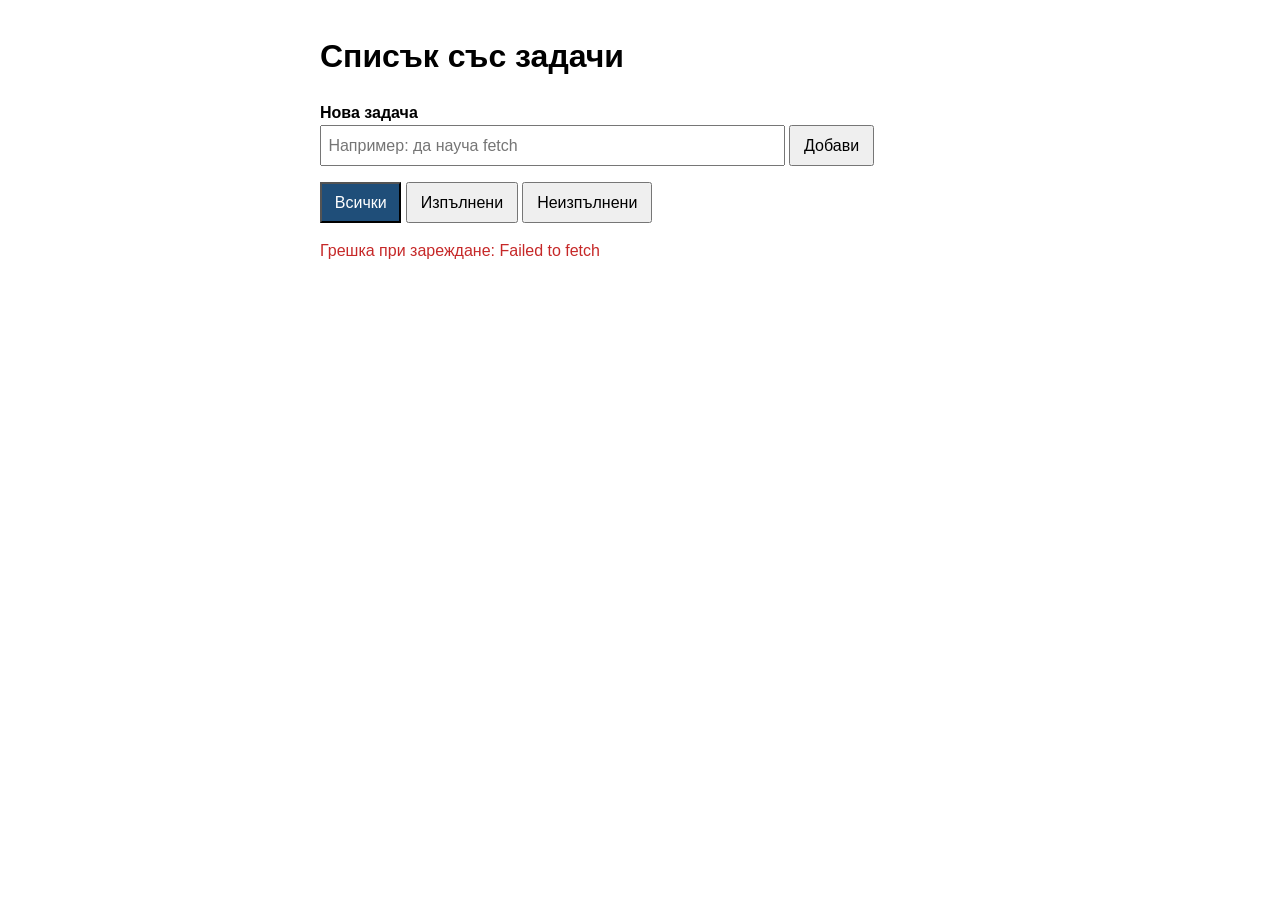
<file: Week 6/task-list/index.html>
<!DOCTYPE html>
<html lang="bg">
<head>
    <meta charset="UTF-8">
    <meta name="viewport" content="width=device-width, initial-scale=1.0">
    <title>Списък със задачи</title>
    <link rel="stylesheet" href="style.css">
    <script src="app.js" defer></script>
</head>
<body>
    <main class="app">
        <h1>Списък със задачи</h1>

        <form id="add-form" class="add-form">
            <label for="new-todo">Нова задача</label>
            <input id="new-todo" type="text" placeholder="Например: да науча fetch">
            <button type="submit">Добави</button>
        </form>
        <p id="form-message" class="message"></p>

        <p class="filters">
            <button type="button" class="filter active" data-filter="all">Всички</button>
            <button type="button" class="filter" data-filter="done">Изпълнени</button>
            <button type="button" class="filter" data-filter="open">Неизпълнени</button>
        </p>

        <p id="status" class="message"></p>
        <ul id="list" class="list"></ul>
        <p id="summary" class="summary"></p>
    </main>
</body>
</html>
</file>
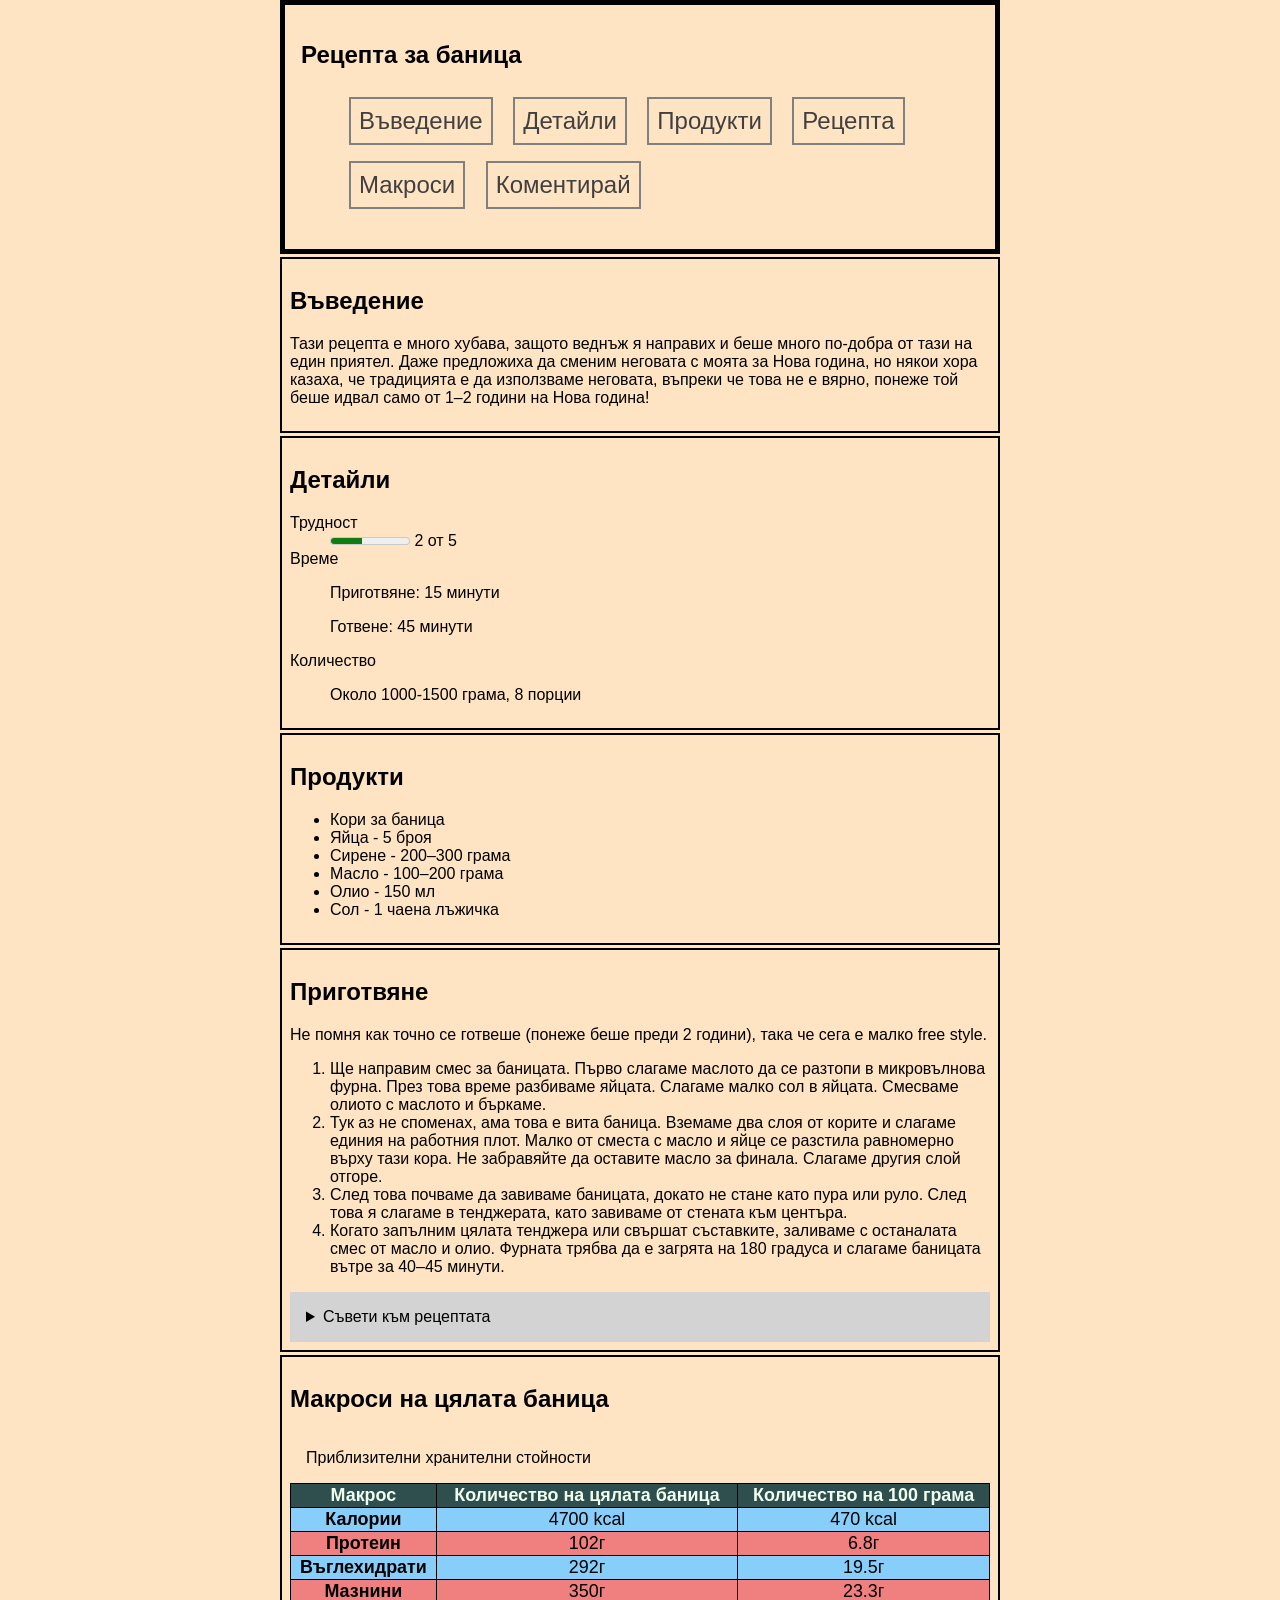
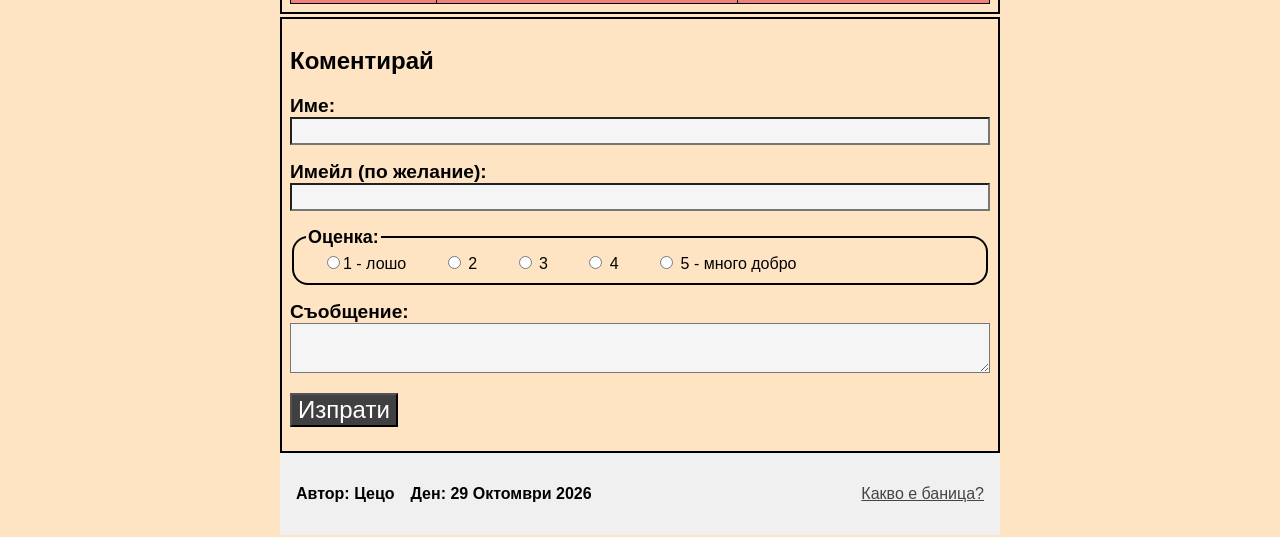
<file: student/469/Exercise-2/index.html>
<!DOCTYPE html>
<html lang="bg">

<head>
    <meta charset="UTF-8">
    <meta name="viewport" content="width=device-width, initial-scale=1.0">
    <title>Peak баница</title>

    <link rel="stylesheet" href="style.css">
</head>

<body>

    <main>
        <article>
            <header>
                <h1>Рецепта за баница</h1>
                <nav>
                    <ul class="display-in-row">
                        <li><a href="#intro">Въведение</a></li>
                        <li><a href="#details">Детайли</a></li>
                        <li><a href="#ingredients">Продукти</a></li>
                        <li><a href="#preparation">Рецепта</a></li>
                        <li><a href="#macros">Макроси</a></li>
                        <li><a href="#comments">Коментирай</a></li>
                    </ul>
                </nav>
            </header>
            <section id="intro">
                <h2>Въведение</h2>
                <p>
                    Тази рецепта е много хубава, защото веднъж я направих и беше много по-добра от тази на един
                    приятел. Даже предложиха да сменим неговата с моята за Нова година, но някои хора казаха, че
                    традицията е да използваме неговата, въпреки че това не е вярно, понеже той беше идвал само от
                    1–2 години на Нова година!
                </p>
            </section>

            <section id="details">
                <h2>Детайли</h2>
                <dl>
                    <dt>
                        Трудност
                    </dt>
                    <dd>
                        <meter min="0" max="5" value="2">2 от 5</meter>
                        2 от 5
                    </dd>
                    <dt>
                        Време
                    </dt>
                    <dd>
                        <p>Приготвяне: <time datetime="PT15M">15 минути</time></p>
                        <p>Готвене: <time datetime="PT45M"> 45 минути </time></p>
                    </dd>
                    <dt>
                        Количество
                    </dt>
                    <dd>
                        <p>Около 1000-1500 грама, 8 порции</p>
                    </dd>
                </dl>
            </section>

            <section id="ingredients">

                <h2>Продукти</h2>
                <ul>
                    <li>Кори за баница</li>
                    <li>Яйца - 5 броя</li>
                    <li>Сирене - 200–300 грама</li>
                    <li>Масло - 100–200 грама</li>
                    <li>Олио - 150 мл</li>
                    <li>Сол - 1 чаена лъжичка</li>
                </ul>

            </section>
            <section id="preparation">

                <h2>Приготвяне</h2>
                <p>
                    Не помня как точно се готвеше (понеже беше преди 2 години), така че сега е малко free
                    style.
                </p>
                <ol>
                    <li>
                        Ще направим смес за баницата. Първо слагаме маслото да се разтопи в микровълнова фурна.
                        През това време разбиваме яйцата. Слагаме малко сол в яйцата. Смесваме олиото с маслото и
                        бъркаме.
                    </li>
                    <li>
                        Тук аз не споменах, ама това е вита баница. Вземаме два слоя от корите и слагаме единия на
                        работния плот. Малко от сместа с масло и яйце се разстила равномерно върху тази кора. Не
                        забравяйте да оставите масло за финала. Слагаме другия слой отгоре.
                    </li>
                    <li>
                        След това почваме да завиваме баницата, докато не стане като пура или руло. След това я слагаме
                        в тенджерата, като завиваме от стената към центъра.
                    </li>
                    <li>
                        Когато запълним цялата тенджера или свършат съставките, заливаме с останалата смес от масло и
                        олио. Фурната трябва да е загрята на 180 градуса и слагаме баницата вътре за 40–45 минути.
                    </li>
                </ol>

                <details>
                    <summary>Съвети към рецептата</summary>
                    <p>
                        Намерете истинска рецепта онлайн, защото тази е само по спомени и може би не е най-добрият
                        избор.
                    </p>
                </details>
            </section>
            <section id="macros">
                <h2>Макроси на цялата баница</h2>
                <table>
                    <caption>Приблизителни хранителни стойности</caption>
                    <thead>
                        <tr>
                            <th>Макрос</th>
                            <th>Количество на цялата баница</th>
                            <th>Количество на 100 грама</th>
                        </tr>
                    </thead>
                    <tbody>
                        <tr>
                            <th scope="row">Калории</th>
                            <td>4700 kcal</td>
                            <td>470 kcal</td>
                        </tr>
                        <tr>
                            <th scope="row">Протеин</th>
                            <td>102г</td>
                            <td>6.8г</td>
                        </tr>
                        <tr>
                            <th scope="row">Въглехидрати</th>
                            <td>292г</td>
                            <td>19.5г</td>

                        </tr>
                        <tr>
                            <th scope="row">Мазнини</th>
                            <td>350г</td>
                            <td>23.3г</td>
                        </tr>
                    </tbody>
                </table>
            </section>
        </article>

        <section id="comments">
            <h2>Коментирай</h2>
            <form>
                <p><label for="name">Име:</label>
                    <input type="text" id="name" name="name" class="full-length" required>
                </p>
                <p><label for="email">Имейл (по желание):</label>
                    <input type="email" id="email" name="email" class="full-length">
                </p>
                <fieldset id="rating">
                    <legend>Оценка:</legend>
                    <label><input type="radio" name="rating" value="1" required>1 - лошо</label>
                    <label> <input type="radio" name="rating" value="2"> 2</label>
                    <label> <input type="radio" name="rating" value="3"> 3</label>
                    <label> <input type="radio" name="rating" value="4"> 4</label>
                    <label> <input type="radio" name="rating" value="5"> 5 - много добро</label>
                </fieldset>

                <p><label for="message">Съобщение:</label>
                    <textarea id="message" name="message" class="full-length" required></textarea>
                </p>
                <p><button type="submit">Изпрати</button></p>
            </form>
        </section>

    </main>

    <footer>
        <p>
            <strong>
                Автор: Цецо
            </strong>
            <strong>

                Ден: <time datetime="2026-10-29"> 29 Октомври 2026 </time>
            </strong>
            <a class="on-right hyperlink-additional"
                href="https://bg.wikipedia.org/wiki/%D0%91%D0%B0%D0%BD%D0%B8%D1%86%D0%B0">
                Какво е баница?</a>
        </p>
    </footer>
</body>

</html>
</file>
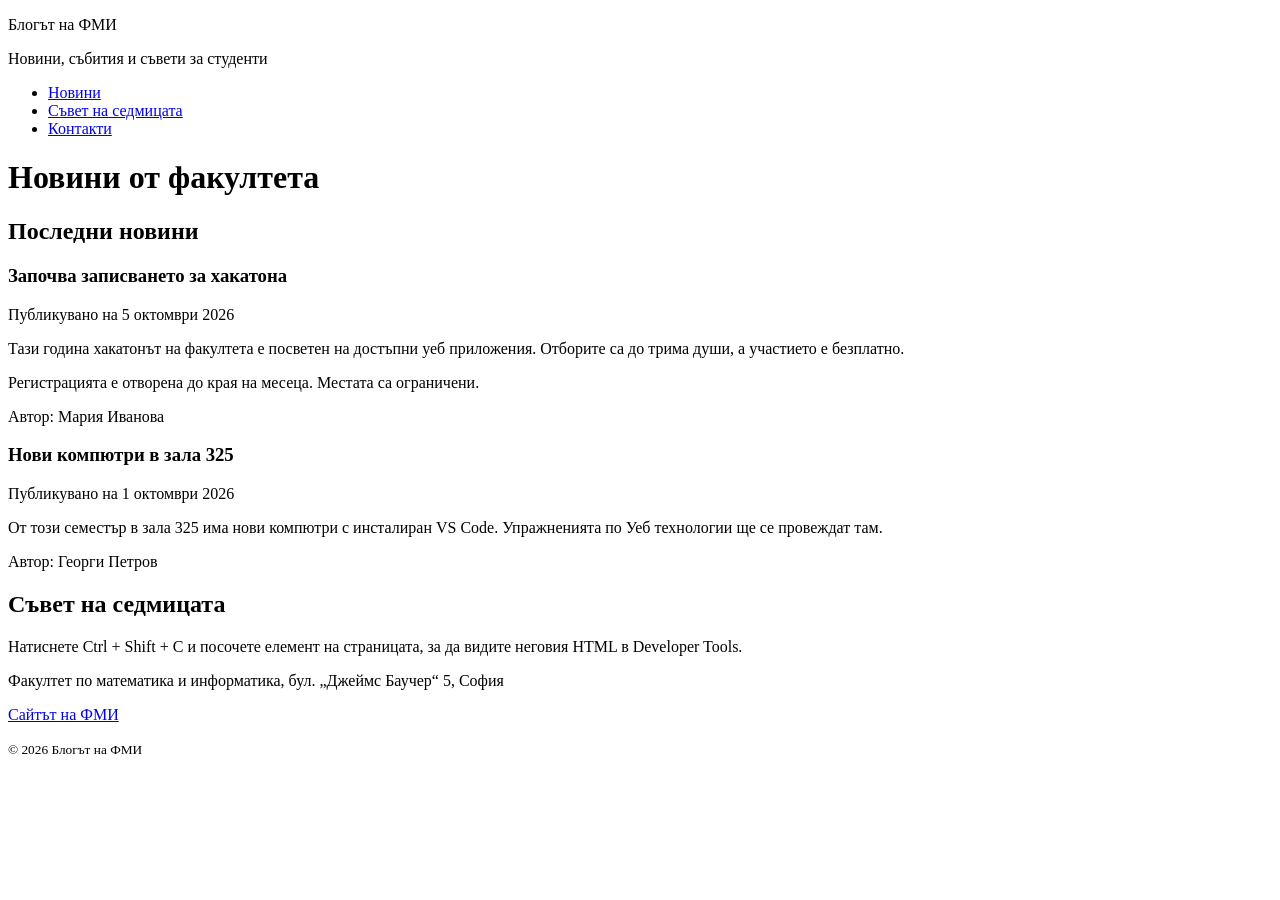
<file: Week 1/semantic.html>
<!DOCTYPE html>
<html lang="bg">
<head>
    <meta charset="UTF-8">
    <meta name="viewport" content="width=device-width, initial-scale=1.0">
    <title>Блогът на ФМИ – Новини от факултета</title>
</head>
<body>
    <!-- Заглавна част на цялата страница -->
    <header>
        <p>Блогът на ФМИ</p>
        <p>Новини, събития и съвети за студенти</p>
    </header>

    <!-- Основната навигация -->
    <nav>
        <ul>
            <li><a href="#news">Новини</a></li>
            <li><a href="#tips">Съвет на седмицата</a></li>
            <li><a href="#contacts">Контакти</a></li>
        </ul>
    </nav>

    <!-- Основното съдържание: само един <main> на страница -->
    <main>
        <h1>Новини от факултета</h1>

        <!-- Тематична група: всички новини -->
        <section id="news">
            <h2>Последни новини</h2>

            <!-- Самостоятелно съдържание: би имало смисъл и на друг сайт -->
            <article>
                <header>
                    <h3>Започва записването за хакатона</h3>
                    <p>Публикувано на <time datetime="2026-10-05">5 октомври 2026</time></p>
                </header>

                <p>
                    Тази година хакатонът на факултета е посветен на достъпни уеб приложения.
                    Отборите са до трима души, а участието е безплатно.
                </p>
                <p>
                    Регистрацията е отворена до края на месеца. Местата са ограничени.
                </p>

                <footer>
                    <p>Автор: Мария Иванова</p>
                </footer>
            </article>

            <article>
                <header>
                    <h3>Нови компютри в зала 325</h3>
                    <p>Публикувано на <time datetime="2026-10-01">1 октомври 2026</time></p>
                </header>

                <p>
                    От този семестър в зала 325 има нови компютри с инсталиран VS Code.
                    Упражненията по Уеб технологии ще се провеждат там.
                </p>

                <footer>
                    <p>Автор: Георги Петров</p>
                </footer>
            </article>
        </section>
    </main>

    <!-- Свързано съдържание, но не основно -->
    <aside id="tips">
        <h2>Съвет на седмицата</h2>
        <p>
            Натиснете Ctrl + Shift + C и посочете елемент на страницата,
            за да видите неговия HTML в Developer Tools.
        </p>
    </aside>

    <!-- Долната част на цялата страница -->
    <footer id="contacts">
        <p>Факултет по математика и информатика, бул. „Джеймс Баучер“ 5, София</p>
        <p>
            <a href="https://www.fmi.uni-sofia.bg/" target="_blank" rel="noopener noreferrer">Сайтът на ФМИ</a>
        </p>
        <p><small>&copy; 2026 Блогът на ФМИ</small></p>
    </footer>
</body>
</html>
</file>
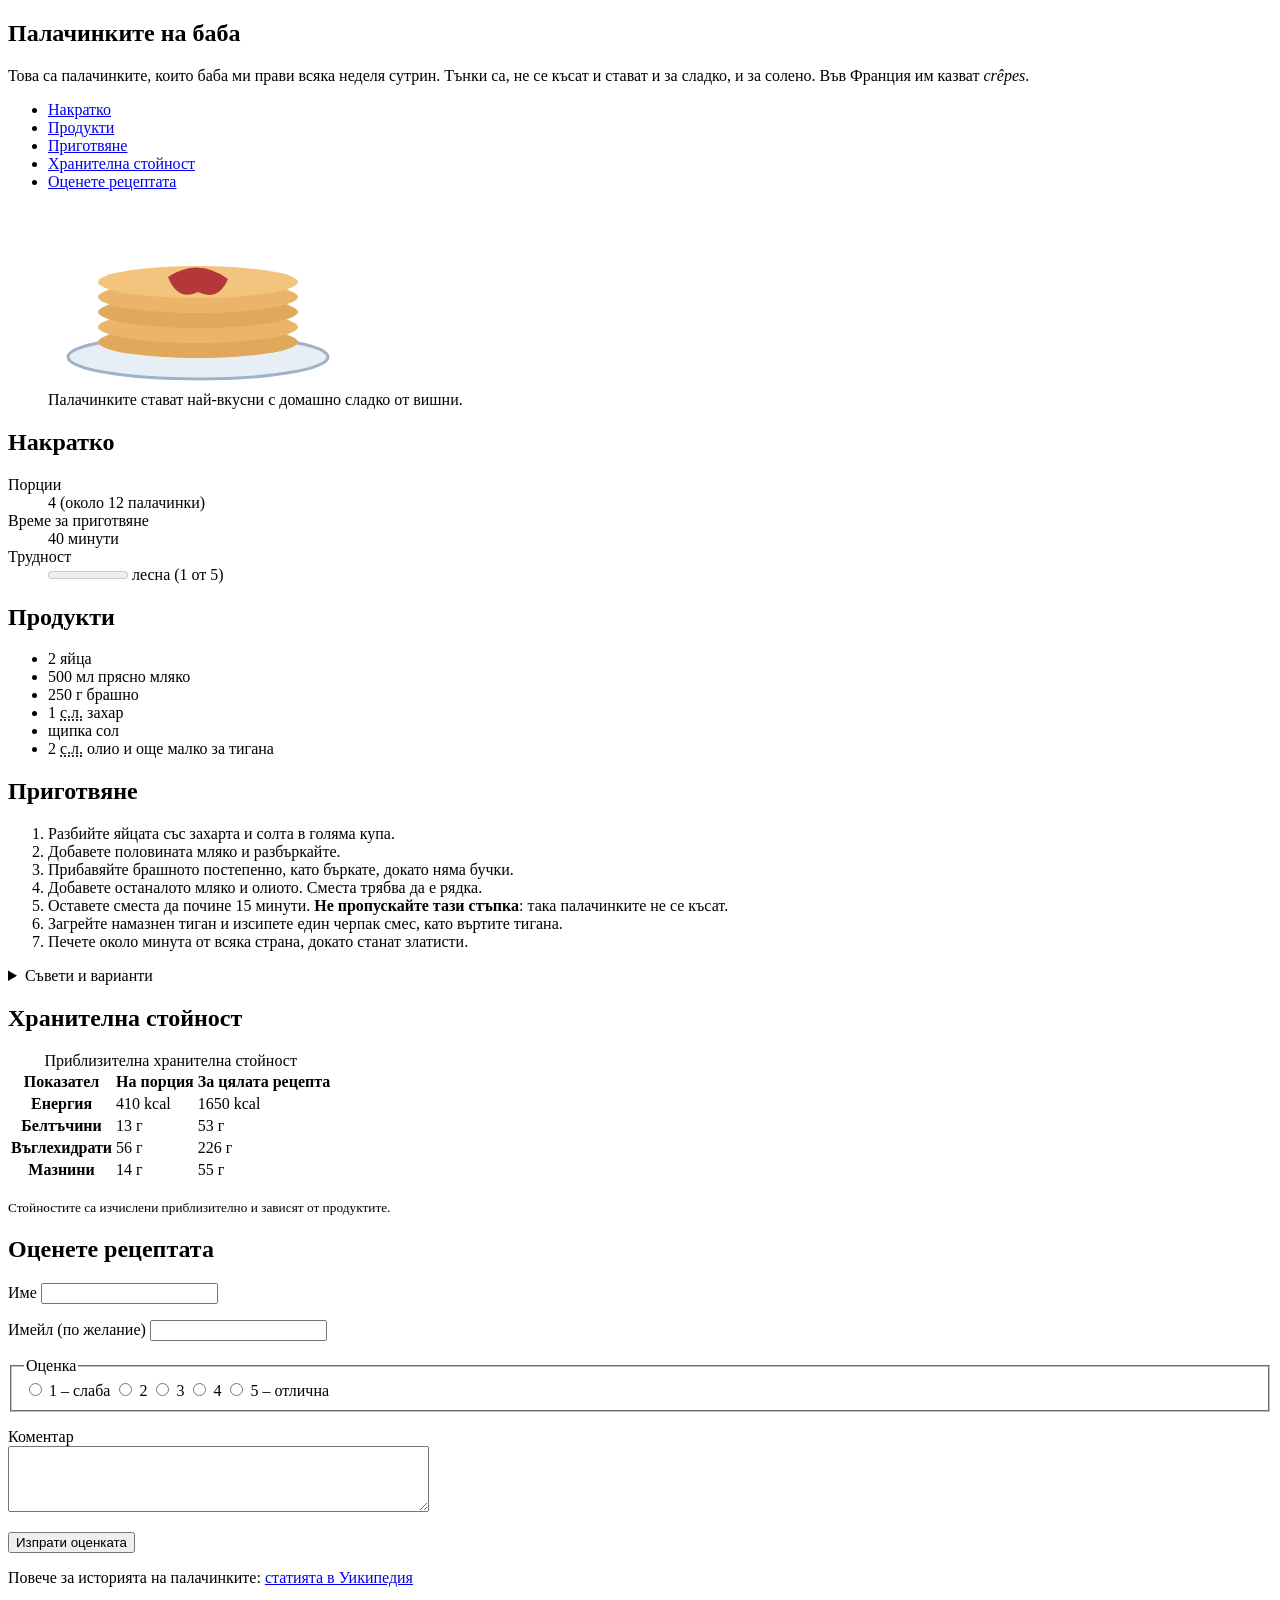
<file: Week 2/recipe-extended.html>
<!DOCTYPE html>
<html lang="bg">
<head>
    <meta charset="UTF-8">
    <meta name="viewport" content="width=device-width, initial-scale=1.0">
    <title>Палачинките на баба – рецепта</title>
</head>
<body>
    <main>
        <article>
            <header>
                <h1>Палачинките на баба</h1>
                <p>
                    Това са палачинките, които баба ми прави всяка неделя сутрин.
                    Тънки са, не се късат и стават и за сладко, и за солено.
                    Във Франция им казват <i lang="fr">crêpes</i>.
                </p>
            </header>

            <nav aria-label="Съдържание на рецептата">
                <ul>
                    <li><a href="#fakti">Накратко</a></li>
                    <li><a href="#produkti">Продукти</a></li>
                    <li><a href="#prigotvyane">Приготвяне</a></li>
                    <li><a href="#hranitelna-stoynost">Хранителна стойност</a></li>
                    <li><a href="#ocenka">Оценете рецептата</a></li>
                </ul>
            </nav>

            <figure>
                <svg role="img" aria-labelledby="pancakes-title" width="300" height="180" viewBox="0 0 300 180">
                    <title id="pancakes-title">Купчинка от пет палачинки в чиния</title>
                    <ellipse cx="150" cy="150" rx="130" ry="22" fill="#e8eef5" stroke="#9fb3c8" stroke-width="3"/>
                    <ellipse cx="150" cy="135" rx="100" ry="16" fill="#e0a85a"/>
                    <ellipse cx="150" cy="120" rx="100" ry="16" fill="#eab56a"/>
                    <ellipse cx="150" cy="105" rx="100" ry="16" fill="#e0a85a"/>
                    <ellipse cx="150" cy="90" rx="100" ry="16" fill="#eab56a"/>
                    <ellipse cx="150" cy="75" rx="100" ry="16" fill="#f2c47e"/>
                    <path d="M120 70 Q150 50 180 72 Q170 95 150 85 Q130 95 120 70 Z" fill="#b5373a"/>
                </svg>
                <figcaption>Палачинките стават най-вкусни с домашно сладко от вишни.</figcaption>
            </figure>

            <section id="fakti">
                <h2>Накратко</h2>
                <dl>
                    <dt>Порции</dt>
                    <dd>4 (около 12 палачинки)</dd>

                    <dt>Време за приготвяне</dt>
                    <dd><time datetime="PT40M">40 минути</time></dd>

                    <dt><label for="trudnost">Трудност</label></dt>
                    <dd>
                        <meter id="trudnost" min="1" max="5" value="1">1 от 5</meter>
                        лесна (1 от 5)
                    </dd>
                </dl>
            </section>

            <section id="produkti">
                <h2>Продукти</h2>
                <ul>
                    <li>2 яйца</li>
                    <li>500&nbsp;мл прясно мляко</li>
                    <li>250&nbsp;г брашно</li>
                    <li>1 <abbr title="супена лъжица">с.л.</abbr> захар</li>
                    <li>щипка сол</li>
                    <li>2 <abbr title="супени лъжици">с.л.</abbr> олио и още малко за тигана</li>
                </ul>
            </section>

            <section id="prigotvyane">
                <h2>Приготвяне</h2>
                <ol>
                    <li>Разбийте яйцата със захарта и солта в голяма купа.</li>
                    <li>Добавете половината мляко и разбъркайте.</li>
                    <li>Прибавяйте брашното постепенно, като бъркате, докато няма бучки.</li>
                    <li>Добавете останалото мляко и олиото. Сместа трябва да е рядка.</li>
                    <li>Оставете сместа да почине 15 минути. <strong>Не пропускайте тази стъпка</strong>: така палачинките не се късат.</li>
                    <li>Загрейте намазнен тиган и изсипете един черпак смес, като въртите тигана.</li>
                    <li>Печете около минута от всяка страна, докато станат златисти.</li>
                </ol>

                <details>
                    <summary>Съвети и варианти</summary>
                    <ul>
                        <li>Заменете &frac12; от млякото с газирана вода за по-пухкави палачинки.</li>
                        <li>Вместо <del>олио</del> <ins>разтопено масло</ins>: по-ароматно е.</li>
                        <li>За солени палачинки пропуснете захарта и добавете щипка черен пипер.</li>
                    </ul>
                </details>
            </section>

            <section id="hranitelna-stoynost">
                <h2>Хранителна стойност</h2>
                <table>
                    <caption>Приблизителна хранителна стойност</caption>
                    <thead>
                        <tr>
                            <th scope="col">Показател</th>
                            <th scope="col">На порция</th>
                            <th scope="col">За цялата рецепта</th>
                        </tr>
                    </thead>
                    <tbody>
                        <tr>
                            <th scope="row">Енергия</th>
                            <td>410&nbsp;kcal</td>
                            <td>1650&nbsp;kcal</td>
                        </tr>
                        <tr>
                            <th scope="row">Белтъчини</th>
                            <td>13&nbsp;г</td>
                            <td>53&nbsp;г</td>
                        </tr>
                        <tr>
                            <th scope="row">Въглехидрати</th>
                            <td>56&nbsp;г</td>
                            <td>226&nbsp;г</td>
                        </tr>
                        <tr>
                            <th scope="row">Мазнини</th>
                            <td>14&nbsp;г</td>
                            <td>55&nbsp;г</td>
                        </tr>
                    </tbody>
                </table>
                <p><small>Стойностите са изчислени приблизително и зависят от продуктите.</small></p>
            </section>

            <section id="ocenka">
                <h2>Оценете рецептата</h2>
                <form action="ocenka.php" method="post">
                    <p>
                        <label for="name">Име</label>
                        <input id="name" name="name" type="text" autocomplete="name" required>
                    </p>

                    <p>
                        <label for="email">Имейл (по желание)</label>
                        <input id="email" name="email" type="email" autocomplete="email">
                    </p>

                    <fieldset>
                        <legend>Оценка</legend>
                        <label><input type="radio" name="rating" value="1" required> 1 – слаба</label>
                        <label><input type="radio" name="rating" value="2"> 2</label>
                        <label><input type="radio" name="rating" value="3"> 3</label>
                        <label><input type="radio" name="rating" value="4"> 4</label>
                        <label><input type="radio" name="rating" value="5"> 5 – отлична</label>
                    </fieldset>

                    <p>
                        <label for="comment">Коментар</label><br>
                        <textarea id="comment" name="comment" rows="4" cols="50"></textarea>
                    </p>

                    <button type="submit">Изпрати оценката</button>
                </form>
            </section>

            <footer>
                <p>
                    Повече за историята на палачинките:
                    <a href="https://bg.wikipedia.org/wiki/Палачинка" target="_blank" rel="noopener noreferrer">статията в Уикипедия</a>
                </p>
            </footer>
        </article>
    </main>

    <!--
        Фактите (порции, време, трудност) са в <dl>, защото всеки е двойка „име → стойност".
        Таблица също би била вярна, но тук има само три реда и една колона със стойности.
        За медия избрах <figure> с векторна илюстрация (<svg>) и <figcaption>, защото
        картинката и надписът са едно цяло и не зависят от външен файл или сайт.
        Продуктите са в <ul>, защото редът няма значение, а стъпките в <ol>, защото има.
        Хранителната стойност е в <table>: това са данни в редове и колони.
    -->
</body>
</html>
</file>
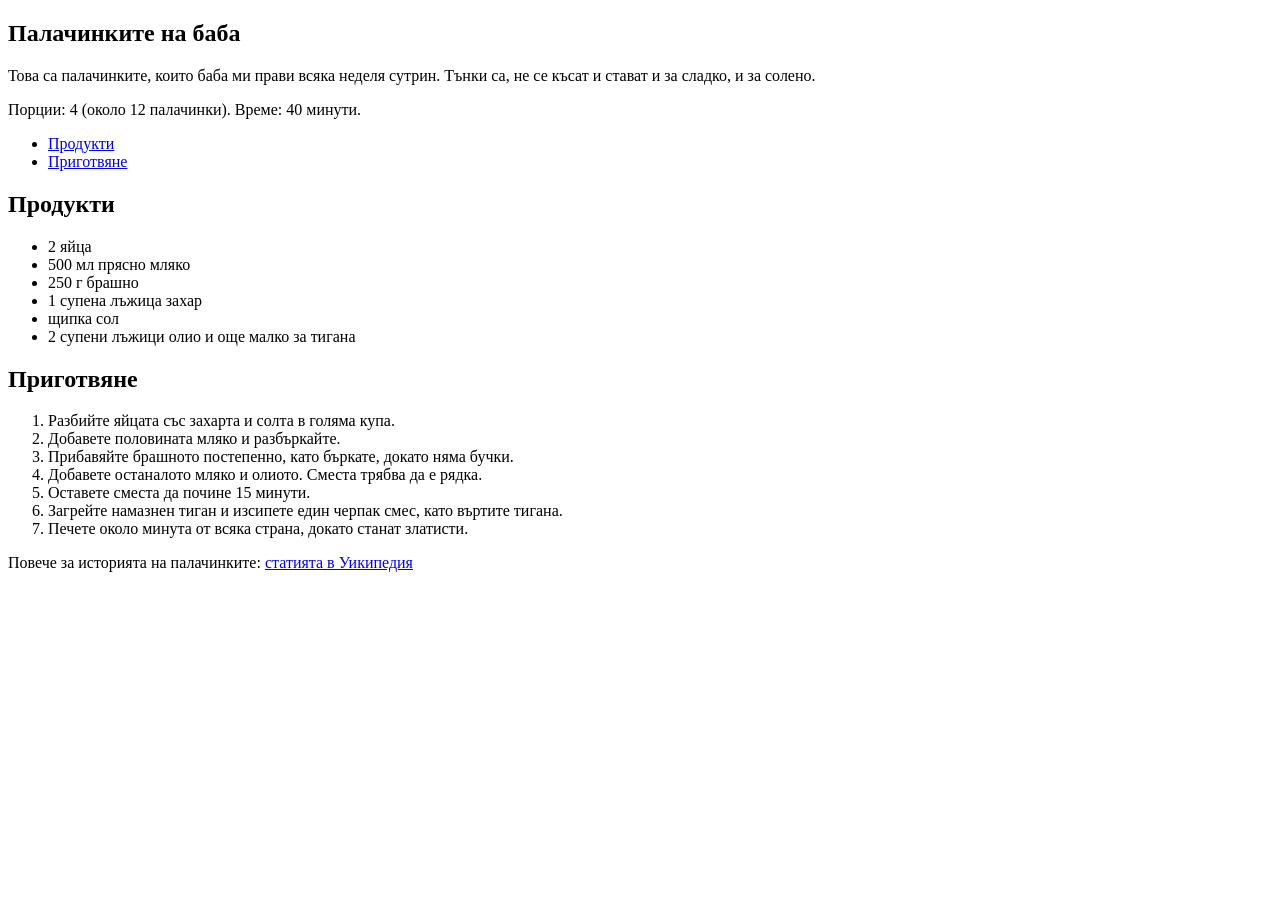
<file: Week 2/recipe-prime.html>
<!DOCTYPE html>
<html lang="bg">
<head>
    <meta charset="UTF-8">
    <meta name="viewport" content="width=device-width, initial-scale=1.0">
    <title>Палачинките на баба – рецепта</title>
</head>
<body>
    <main>
        <article>
            <header>
                <h1>Палачинките на баба</h1>
                <p>
                    Това са палачинките, които баба ми прави всяка неделя сутрин.
                    Тънки са, не се късат и стават и за сладко, и за солено.
                </p>
                <p>Порции: 4 (около 12 палачинки). Време: 40 минути.</p>
            </header>

            <nav aria-label="Съдържание на рецептата">
                <ul>
                    <li><a href="#produkti">Продукти</a></li>
                    <li><a href="#prigotvyane">Приготвяне</a></li>
                </ul>
            </nav>

            <section id="produkti">
                <h2>Продукти</h2>
                <ul>
                    <li>2 яйца</li>
                    <li>500 мл прясно мляко</li>
                    <li>250 г брашно</li>
                    <li>1 супена лъжица захар</li>
                    <li>щипка сол</li>
                    <li>2 супени лъжици олио и още малко за тигана</li>
                </ul>
            </section>

            <section id="prigotvyane">
                <h2>Приготвяне</h2>
                <ol>
                    <li>Разбийте яйцата със захарта и солта в голяма купа.</li>
                    <li>Добавете половината мляко и разбъркайте.</li>
                    <li>Прибавяйте брашното постепенно, като бъркате, докато няма бучки.</li>
                    <li>Добавете останалото мляко и олиото. Сместа трябва да е рядка.</li>
                    <li>Оставете сместа да почине 15 минути.</li>
                    <li>Загрейте намазнен тиган и изсипете един черпак смес, като въртите тигана.</li>
                    <li>Печете около минута от всяка страна, докато станат златисти.</li>
                </ol>
            </section>

            <footer>
                <p>
                    Повече за историята на палачинките:
                    <a href="https://bg.wikipedia.org/wiki/Палачинка" target="_blank" rel="noopener noreferrer">статията в Уикипедия</a>
                </p>
            </footer>
        </article>
    </main>

    <!--
        За продуктите избрах <ul>, защото редът, в който са изброени, няма значение:
        може да ги приготвите в каквато искате последователност.
        За стъпките избрах <ol>, защото редът е важен: ако сложите брашното преди яйцата,
        сместа ще стане на бучки. Цялата рецепта е в <article>, защото е самостоятелно
        съдържание, което има смисъл и ако се публикува на друг сайт.
        Съдържанието в началото е <nav>, защото това са линкове за навигация в страницата.
    -->
</body>
</html>
</file>
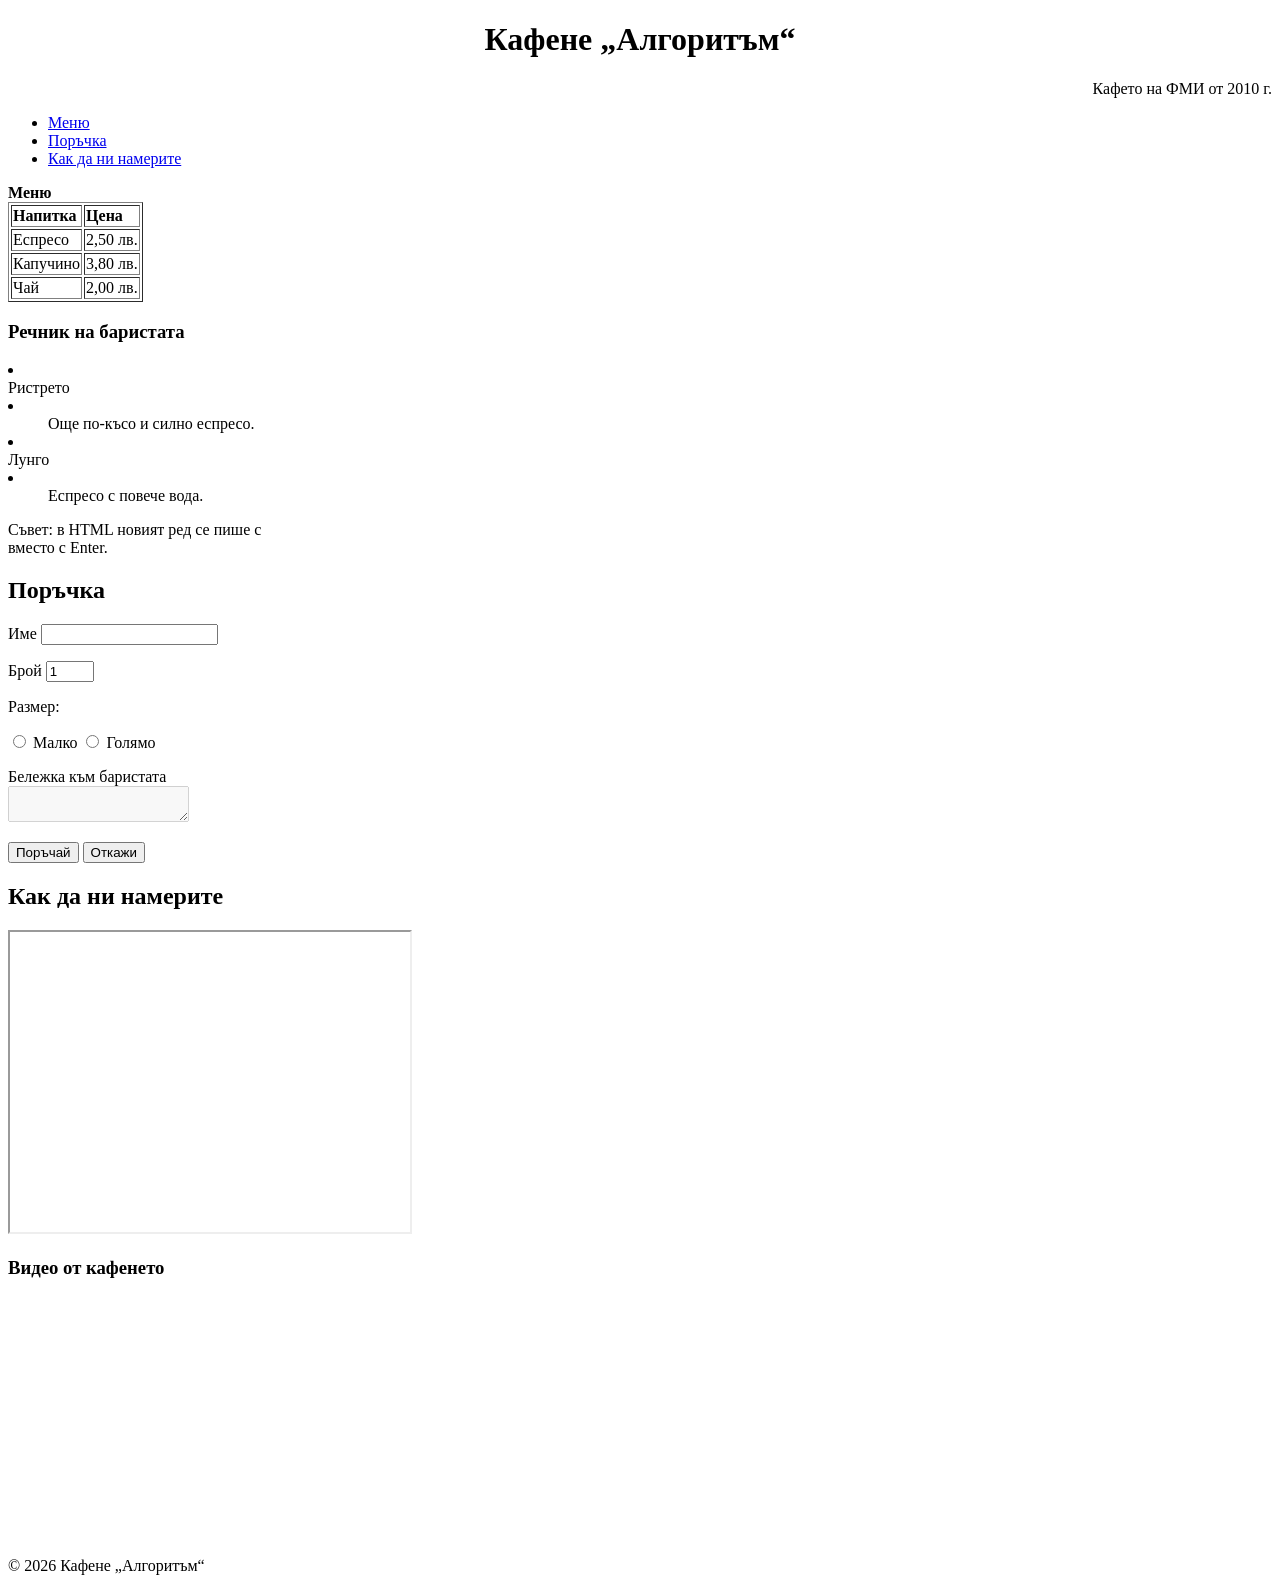
<file: Week 3/errors-comments.html>
<!DOCTYPE html>
<!--
    greshki.html С КОМЕНТАРИ

    Същата страница с 16 грешки, но под всяка грешка има коментар:
    ❌ каква е грешката, 🤔 защо е проблем, ✅ как се поправя.
    Номерата съвпадат с greshki-otgovori.md.

    [В] = валидаторът я хваща.  [F12] = намира се само с използване и DevTools.
-->
<html lang="bg">
<head>
    <meta charset="UTF-8">
    <meta name="viewport" content="width=device-width, initial-scale=1.0">
    <title>Кафене „Алгоритъм“</title>
</head>
<body>
    <header>
        <center>
        <!--
            ГРЕШКА 1 [В]
            ❌ <center> е премахнат елемент.
            🤔 Той описва как изглежда страницата (центрирано), а външният вид е работа на CSS.
               В HTML5 вече не съществува. Валидаторът дава Error.
            ✅ Махнете <center> и </center>. В CSS: header { text-align: center; }
        -->
            <h1>Кафене „Алгоритъм“</h1>
        </center>
        <p align="right">Кафето на ФМИ от 2010 г.</p>
        <!--
            ГРЕШКА 2 [В]
            ❌ Атрибутът align е остарял.
            🤔 Пак външен вид в HTML-а. Браузърът още го рисува, затова валидаторът дава само Warning.
            ✅ <p class="since">Кафето на ФМИ от 2010 г.</p> и в CSS: .since { text-align: right; }
        -->
    </header>

    <nav>
        <ul>
            <li><a href="#menu">Меню</a></li>
            <!--
                ГРЕШКА 3 [F12]
                ❌ Линкът води към #menu, а секцията долу е с id="Menu".
                🤔 id е чувствителен към главни и малки букви: menu и Menu са различни.
                   Кликът не води никъде. Валидаторът не я хваща: и двете стойности са валидни.
                ✅ Еднакво изписване: id="menu" на секцията.
            -->
            <li><a href="#order">Поръчка</a></li>
            <li><a href="#location">Как да ни намерите</a></li>
        </ul>
    </nav>

    <main>
        <div class="divider" />
        <!--
            ГРЕШКА 4 [В]
            ❌ /> не затваря <div>. Браузърът игнорира наклонената черта и чете отварящ таг.
            🤔 Цялото съдържание на <main> попада ВЪТРЕ в този <div> (вижте в Elements).
               Ако .divider получи стил (например height: 1px; overflow: hidden;), менюто изчезва.
               Валидаторът дава 3 съобщения за тази една грешка:
               „Self-closing syntax", „End tag main seen, but there were open elements" и „Unclosed element div".
            ✅ <div class="divider"></div> или по-добре <hr>, ако е разделителна линия.
               /> е позволено само на празни елементи: <br>, <img>, <input>…
        -->

        <section id="Menu">
            <b>Меню</b>
            <!--
                ГРЕШКА 5 [В, косвено]
                ❌ <b> е използван като заглавие.
                🤔 Изглежда като заглавие, но не е: екранният четец и Google не го виждат като заглавие.
                   Валидаторът не знае, че <b> трябваше да е заглавие. Вижда само последствието:
                   долу <h3> идва веднага след <h1> и прескача ниво.
                ✅ <h2>Меню</h2>
            -->

            <table border="1">
            <!--
                ГРЕШКА 6 [В]
                ❌ Атрибутът border е остарял.
                🤔 Рамката е външен вид. Браузърът още я рисува, затова е Warning.
                   Подсказката на валидатора за img { border: 0; } е обща и тук не помага.
                ✅ <table> без border, а в CSS: table, th, td { border: 1px solid #ccc; }
            -->
                <tr>
                    <td><b>Напитка</b></td>
                    <td><b>Цена</b></td>
                </tr>
                <!--
                    ГРЕШКА 7 [F12]
                    ❌ Заглавните клетки са обикновени <td> с удебелен текст. Таблицата няма и <caption>.
                    🤔 Екранният четец не знае, че това са заглавия на колоните, и не ги прочита при всяка клетка.
                       Валидаторът не я хваща: <td><b> е валиден HTML.
                    ✅ <caption>Меню</caption>
                       <thead><tr><th scope="col">Напитка</th><th scope="col">Цена</th></tr></thead>
                       и останалите редове в <tbody>.
                -->
                <tr>
                    <td>Еспресо</td>
                    <td>2,50 лв.</td>
                </tr>
                <tr>
                    <td>Капучино</td>
                    <td>3,80 лв.</td>
                </tr>
                <tr>
                    <td>Чай</td>
                    <td>2,00 лв.</td>
                </tr>
            </table>

            <h3>Речник на баристата</h3>
            <dl>
                <li><dt>Ристрето</dt></li>
                <li><dd>Още по-късо и силно еспресо.</dd></li>
                <li><dt>Лунго</dt></li>
                <li><dd>Еспресо с повече вода.</dd></li>
            </dl>
            <!--
                ГРЕШКА 8 [В]
                ❌ <li> директно в <dl>.
                🤔 <li> може да е само в <ul>, <ol> или <menu>. В <dl> директно може да има
                   само <dt> и <dd> (или <div>, който ги групира).
                   Валидаторът дава 4 съобщения: по едно за всеки <li>. Грешката е една.
                ✅ <dl>
                       <dt>Ристрето</dt>
                       <dd>Още по-късо и силно еспресо.</dd>
                       <dt>Лунго</dt>
                       <dd>Еспресо с повече вода.</dd>
                   </dl>
            -->

            <p>Съвет: в HTML новият ред се пише с <br> вместо с Enter.</p>
            <!--
                ГРЕШКА 9 [F12]
                ❌ Авторът иска да покаже текста „<br>", а браузърът го прочита като истински таг.
                🤔 На страницата думата <br> липсва, а изречението се разкъсва на два реда.
                   Валидаторът не я хваща: <br> в параграф е валиден.
                ✅ HTML entities: ... се пише с &lt;br&gt; вместо с Enter.
                   (Още по-добре в <code>: <code>&lt;br&gt;</code>)
            -->
        </section>

        <section id="order">
            <h2>Поръчка</h2>

            <form method="get">
                <p>
                    <label>Име</label>
                    <input id="name" name="name" type="text" required>
                </p>
                <!--
                    ГРЕШКА 10 [F12]
                    ❌ <label> не е свързан с полето: няма for и полето не е вътре в него.
                    🤔 Клик върху „Име" не активира полето. Екранният четец не казва „Име" при полето.
                       Валидаторът не я хваща: <label> без for е валиден.
                    ✅ <label for="name">Име</label> (for = id на полето)
                       или полето вътре: <label>Име <input id="name" …></label>
                -->

                <p>
                    <label for="qty">Брой</label>
                    <input id="qty" type="number" min="1" max="10" value="1">
                </p>
                <!--
                    ГРЕШКА 11 [F12]
                    ❌ Полето няма атрибут name.
                    🤔 Поле без name изобщо НЕ се изпраща към сървъра.
                       Изпратете формата: в адресната лента има ?name=…, но липсва qty.
                    ✅ <input id="qty" name="qty" type="number" min="1" max="10" value="1">
                -->

                <p>Размер:</p>
                <p>
                    <label><input type="radio" name="size" value="small"> Малко</label>
                    <label><input type="radio" name="cup-size" value="large"> Голямо</label>
                </p>
                <!--
                    ГРЕШКА 12 [F12]
                    ❌ Двата радио бутона са с различен name: size и cup-size.
                    🤔 Различен name = различни групи. Може да изберете и двата едновременно.
                       Сървърът получава две отделни стойности.
                    ✅ Еднакъв name="size" и групата в <fieldset> с <legend>:
                       <fieldset>
                           <legend>Размер</legend>
                           <label><input type="radio" name="size" value="small"> Малко</label>
                           <label><input type="radio" name="size" value="large"> Голямо</label>
                       </fieldset>
                -->

                <p>
                    <label for="note">Бележка към баристата</label><br>
                    <textarea id="note" name="note" disabled="false"></textarea>
                </p>
                <!--
                    ГРЕШКА 13 [В]
                    ❌ disabled="false".
                    🤔 disabled е булев атрибут: има значение само ДАЛИ го има, а не каква е стойността.
                       Полето е неактивно, въпреки че пише false. И не се изпраща със формата.
                    ✅ Махнете disabled изцяло: <textarea id="note" name="note"></textarea>
                -->

                <button type="submit">Поръчай</button>
                <button>Откажи</button>
                <!--
                    ГРЕШКА 14 [F12]
                    ❌ Вторият бутон няма type.
                    🤔 <button> във форма без type е type="submit". „Откажи" ИЗПРАЩА поръчката.
                       Кликнете и вижте как адресът се променя.
                    ✅ <button type="reset">Откажи</button>, ако трябва да изчисти полетата,
                       или <button type="button">, ако само ще прави нещо с JavaScript.
                -->
            </form>
        </section>

        <section id="location">
            <h2>Как да ни намерите</h2>
            <iframe src="https://www.google.com/" width="400" height="300"></iframe>
            <!--
                ГРЕШКА 15 [F12]
                ❌ Google не позволява да бъде вграждан, а <iframe> няма title.
                🤔 Фреймът остава празен, а в Console има грешка, че страницата отказва вграждане.
                   Сайтовете се пазят така от clickjacking. Без title екранният четец не знае какво има във фрейма.
                ✅ Адрес, който позволява вграждане, и title:
                   <iframe src="https://www.openstreetmap.org/export/embed.html?bbox=23.326,42.672,23.334,42.677&amp;layer=mapnik"
                           title="Карта: кафене „Алгоритъм“" width="400" height="300"></iframe>
            -->

            <h3>Видео от кафенето</h3>
            <video width="320" height="240">
                <source src="https://www.w3schools.com/html/movie.mp4" type="video/mp4">
            </video>
            <!--
                ГРЕШКА 16 [F12]
                ❌ <video> няма атрибута controls.
                🤔 Няма бутони за пускане: видеото не може да се пусне.
                ✅ <video width="320" height="240" controls>
            -->
        </section>
    </main>
    <!--
        Тук е „End tag main seen, but there were open elements" от валидатора:
        <div class="divider" /> от грешка 4 още е отворен. Изчезва, щом поправите грешка 4.
    -->

    <footer>
        <p>&copy; 2026 Кафене „Алгоритъм“</p>
    </footer>
</body>
</html>
</file>
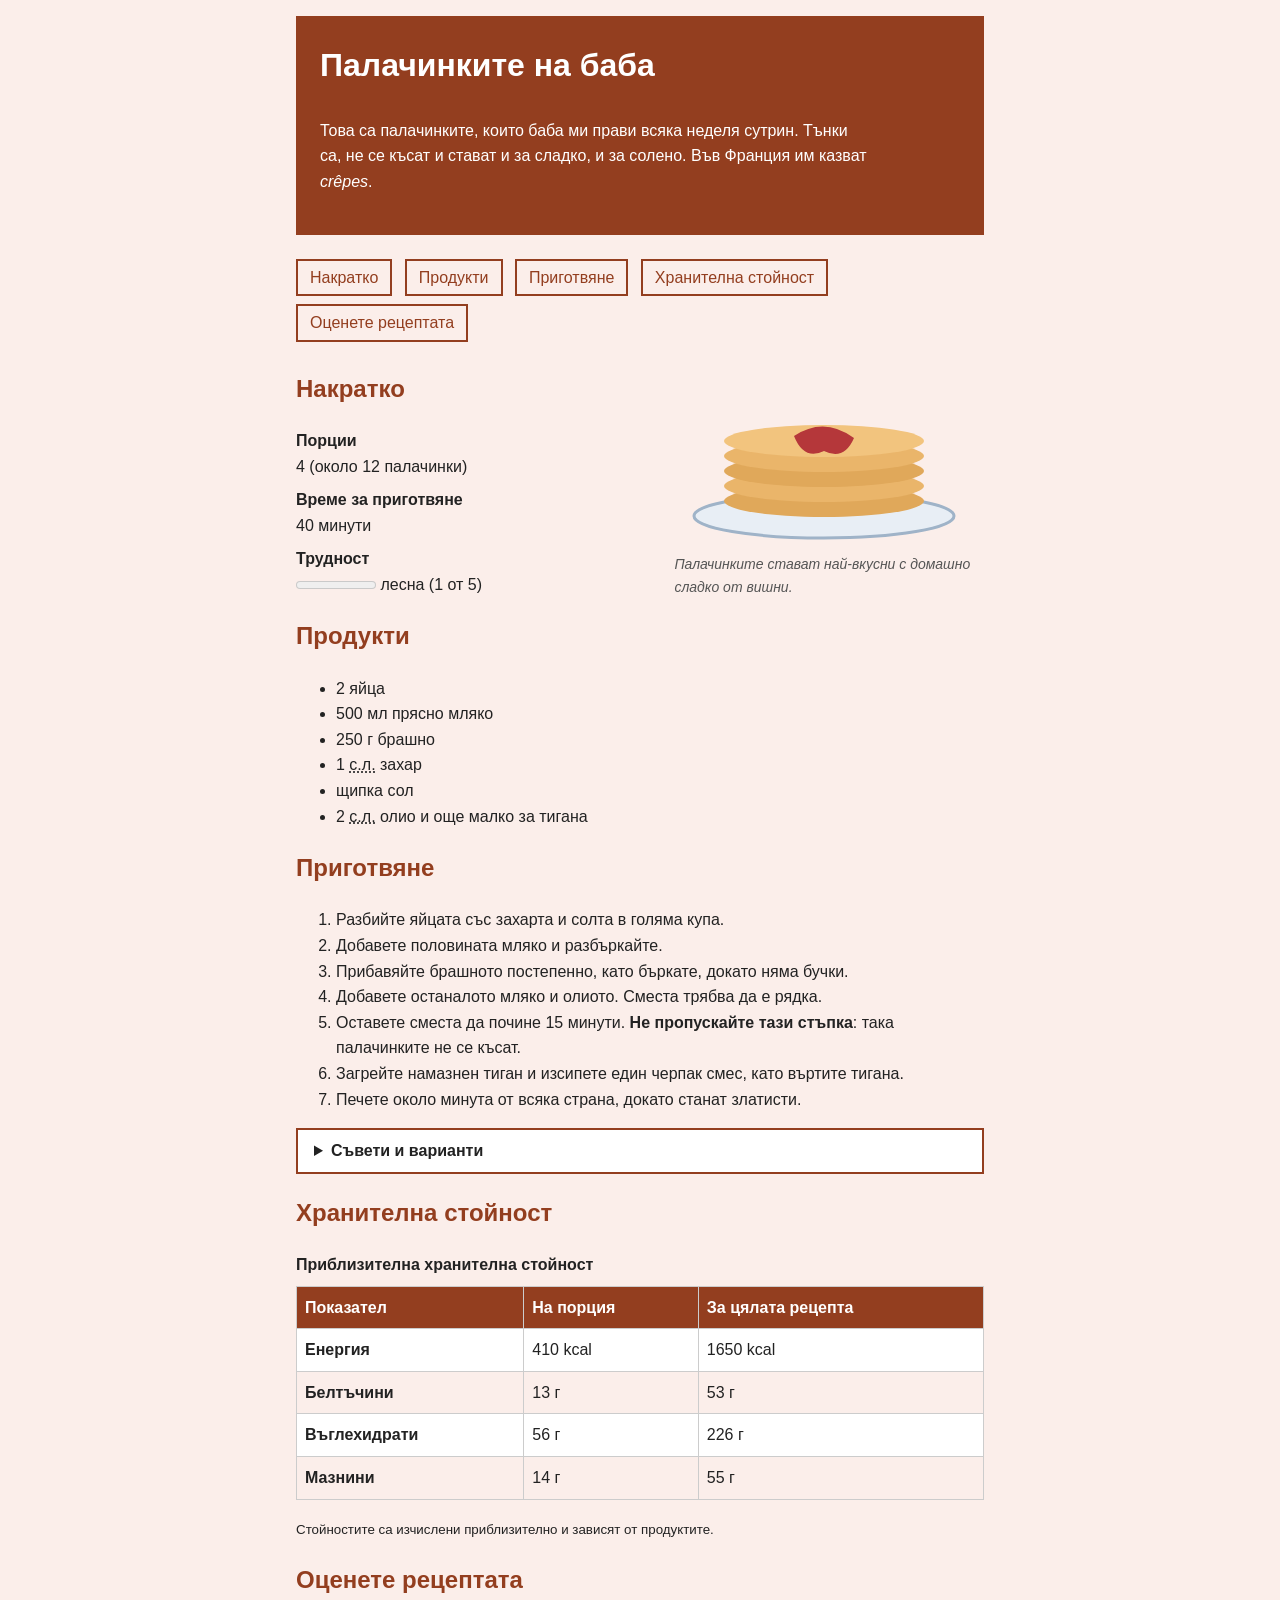
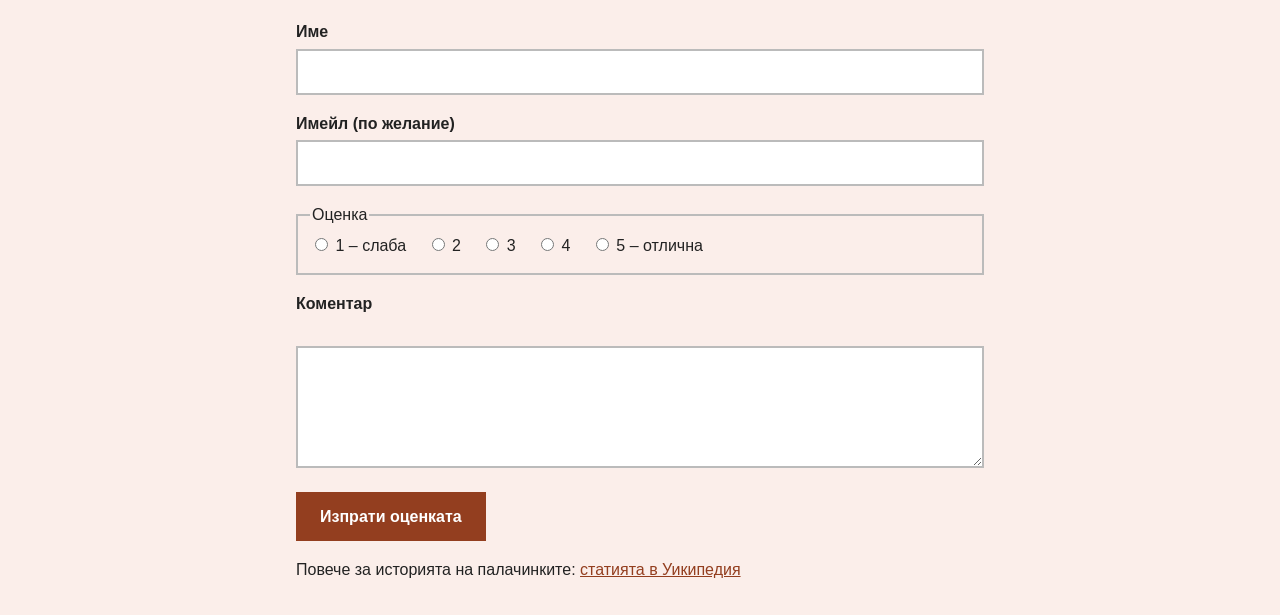
<file: Week 4/recepta-razshirena.html>
<!DOCTYPE html>
<html lang="bg">
<head>
    <meta charset="UTF-8">
    <meta name="viewport" content="width=device-width, initial-scale=1.0">
    <title>Палачинките на баба – рецепта</title>
    <link rel="stylesheet" href="recepta.css">
</head>
<body>
    <main>
        <article>
            <header>
                <h1>Палачинките на баба</h1>
                <p>
                    Това са палачинките, които баба ми прави всяка неделя сутрин.
                    Тънки са, не се късат и стават и за сладко, и за солено.
                    Във Франция им казват <i lang="fr">crêpes</i>.
                </p>
            </header>

            <nav aria-label="Съдържание на рецептата">
                <ul>
                    <li><a href="#fakti">Накратко</a></li>
                    <li><a href="#produkti">Продукти</a></li>
                    <li><a href="#prigotvyane">Приготвяне</a></li>
                    <li><a href="#hranitelna-stoynost">Хранителна стойност</a></li>
                    <li><a href="#ocenka">Оценете рецептата</a></li>
                </ul>
            </nav>

            <figure>
                <svg role="img" aria-labelledby="pancakes-title" width="300" height="180" viewBox="0 0 300 180">
                    <title id="pancakes-title">Купчинка от пет палачинки в чиния</title>
                    <ellipse cx="150" cy="150" rx="130" ry="22" fill="#e8eef5" stroke="#9fb3c8" stroke-width="3"/>
                    <ellipse cx="150" cy="135" rx="100" ry="16" fill="#e0a85a"/>
                    <ellipse cx="150" cy="120" rx="100" ry="16" fill="#eab56a"/>
                    <ellipse cx="150" cy="105" rx="100" ry="16" fill="#e0a85a"/>
                    <ellipse cx="150" cy="90" rx="100" ry="16" fill="#eab56a"/>
                    <ellipse cx="150" cy="75" rx="100" ry="16" fill="#f2c47e"/>
                    <path d="M120 70 Q150 50 180 72 Q170 95 150 85 Q130 95 120 70 Z" fill="#b5373a"/>
                </svg>
                <figcaption>Палачинките стават най-вкусни с домашно сладко от вишни.</figcaption>
            </figure>

            <section id="fakti">
                <h2>Накратко</h2>
                <dl>
                    <dt>Порции</dt>
                    <dd>4 (около 12 палачинки)</dd>

                    <dt>Време за приготвяне</dt>
                    <dd><time datetime="PT40M">40 минути</time></dd>

                    <dt><label for="trudnost">Трудност</label></dt>
                    <dd>
                        <meter id="trudnost" min="1" max="5" value="1">1 от 5</meter>
                        лесна (1 от 5)
                    </dd>
                </dl>
            </section>

            <section id="produkti">
                <h2>Продукти</h2>
                <ul>
                    <li>2 яйца</li>
                    <li>500&nbsp;мл прясно мляко</li>
                    <li>250&nbsp;г брашно</li>
                    <li>1 <abbr title="супена лъжица">с.л.</abbr> захар</li>
                    <li>щипка сол</li>
                    <li>2 <abbr title="супени лъжици">с.л.</abbr> олио и още малко за тигана</li>
                </ul>
            </section>

            <section id="prigotvyane">
                <h2>Приготвяне</h2>
                <ol>
                    <li>Разбийте яйцата със захарта и солта в голяма купа.</li>
                    <li>Добавете половината мляко и разбъркайте.</li>
                    <li>Прибавяйте брашното постепенно, като бъркате, докато няма бучки.</li>
                    <li>Добавете останалото мляко и олиото. Сместа трябва да е рядка.</li>
                    <li>Оставете сместа да почине 15 минути. <strong>Не пропускайте тази стъпка</strong>: така палачинките не се късат.</li>
                    <li>Загрейте намазнен тиган и изсипете един черпак смес, като въртите тигана.</li>
                    <li>Печете около минута от всяка страна, докато станат златисти.</li>
                </ol>

                <details>
                    <summary>Съвети и варианти</summary>
                    <ul>
                        <li>Заменете &frac12; от млякото с газирана вода за по-пухкави палачинки.</li>
                        <li>Вместо <del>олио</del> <ins>разтопено масло</ins>: по-ароматно е.</li>
                        <li>За солени палачинки пропуснете захарта и добавете щипка черен пипер.</li>
                    </ul>
                </details>
            </section>

            <section id="hranitelna-stoynost">
                <h2>Хранителна стойност</h2>
                <table>
                    <caption>Приблизителна хранителна стойност</caption>
                    <thead>
                        <tr>
                            <th scope="col">Показател</th>
                            <th scope="col">На порция</th>
                            <th scope="col">За цялата рецепта</th>
                        </tr>
                    </thead>
                    <tbody>
                        <tr>
                            <th scope="row">Енергия</th>
                            <td>410&nbsp;kcal</td>
                            <td>1650&nbsp;kcal</td>
                        </tr>
                        <tr>
                            <th scope="row">Белтъчини</th>
                            <td>13&nbsp;г</td>
                            <td>53&nbsp;г</td>
                        </tr>
                        <tr>
                            <th scope="row">Въглехидрати</th>
                            <td>56&nbsp;г</td>
                            <td>226&nbsp;г</td>
                        </tr>
                        <tr>
                            <th scope="row">Мазнини</th>
                            <td>14&nbsp;г</td>
                            <td>55&nbsp;г</td>
                        </tr>
                    </tbody>
                </table>
                <p><small>Стойностите са изчислени приблизително и зависят от продуктите.</small></p>
            </section>

            <section id="ocenka">
                <h2>Оценете рецептата</h2>
                <form action="ocenka.php" method="post">
                    <p>
                        <label for="name">Име</label>
                        <input id="name" name="name" type="text" autocomplete="name" required>
                    </p>

                    <p>
                        <label for="email">Имейл (по желание)</label>
                        <input id="email" name="email" type="email" autocomplete="email">
                    </p>

                    <fieldset>
                        <legend>Оценка</legend>
                        <label><input type="radio" name="rating" value="1" required> 1 – слаба</label>
                        <label><input type="radio" name="rating" value="2"> 2</label>
                        <label><input type="radio" name="rating" value="3"> 3</label>
                        <label><input type="radio" name="rating" value="4"> 4</label>
                        <label><input type="radio" name="rating" value="5"> 5 – отлична</label>
                    </fieldset>

                    <p>
                        <label for="comment">Коментар</label><br>
                        <textarea id="comment" name="comment" rows="4" cols="50"></textarea>
                    </p>

                    <button type="submit">Изпрати оценката</button>
                </form>
            </section>

            <footer>
                <p>
                    Повече за историята на палачинките:
                    <a href="https://bg.wikipedia.org/wiki/Палачинка" target="_blank" rel="noopener noreferrer">статията в Уикипедия</a>
                </p>
            </footer>
        </article>
    </main>

    <!--
        Фактите (порции, време, трудност) са в <dl>, защото всеки е двойка „име → стойност".
        Таблица също би била вярна, но тук има само три реда и една колона със стойности.
        За медия избрах <figure> с векторна илюстрация (<svg>) и <figcaption>, защото
        картинката и надписът са едно цяло и не зависят от външен файл или сайт.
        Продуктите са в <ul>, защото редът няма значение, а стъпките в <ol>, защото има.
        Хранителната стойност е в <table>: това са данни в редове и колони.
    -->
</body>
</html>
</file>
<file: Week 6/task-list/style.css>
body {
    max-width: 40rem;
    margin: 2rem auto;
    padding: 0 1rem;
    font-family: Arial, sans-serif;
    line-height: 1.5;
}

.list {
    padding: 0;
    list-style: none;
}

.list li {
    padding: 0.5rem;
    border-bottom: 1px solid #ddd;
}

.message.error {
    color: #c62828;
}

/* Итерация 2: клик и изпълнени задачи */
.list li {
    cursor: pointer;
}

.list li:hover {
    background-color: #f2f5f9;
}

.list li.done {
    text-decoration: line-through;
    color: #888;
}

/* Итерация 3: брояч */
.summary {
    font-weight: bold;
}

/* Итерация 4: форма */
.add-form label {
    display: block;
    font-weight: bold;
}

.add-form input {
    width: 70%;
    padding: 0.4rem;
    font: inherit;
}

button {
    padding: 0.4rem 0.8rem;
    font: inherit;
    cursor: pointer;
}

/* Итерация 5: активният филтър */
.filter.active {
    background-color: #1f4e79;
    color: #fff;
}
</file>
<file: student/469/Exercise-2/style.css>
* {
    box-sizing: border-box;
}

html {
    background-color: bisque;
    font-family: Arial, Helvetica, sans-serif;
}

body {
    width: 90%;
    max-width: 45rem;
    margin: auto;
}

header {
    border: 5px black solid;
    padding: 1rem;
}

footer {
    background-color: rgb(240, 240, 240);
    padding: 1rem;
}

footer p {
    display: flex;
    gap: 1rem;
}


nav a {
    display: inline-block;
    padding: 0.5rem;
    border: 2px solid gray;

    font-size: 1.5rem;
    color: rgb(64, 64, 64);
    text-decoration: none;
}

nav a:hover {
    background-color: lightblue;
}

nav ul li {
    margin: 0.5rem;
}

section {
    margin-top: 0.2rem;
    padding: 0.5rem;

    border: 2px black solid;
}

input,
textarea {
    background-color: whitesmoke;
    font-size: 1.2rem;

}

button {
    background-color: rgb(64, 64, 64);
    color: white;
    font-size: 1.5rem;
}

label {
    font-size: 1.20rem;
    font-weight: bold;
}

fieldset {
    margin-top: 1rem;
    border: 2px solid black;
    border-radius: 1rem;
}

fieldset label {
    font-weight: normal;
    font-size: 1rem;
    padding: 1rem;

}

legend {
    font-weight: bold;
    font-size: 1.12rem;
}

details {
    background-color: lightgray;
    padding: 1rem;
}

table {
    border-collapse: collapse;
    width: 100%;
}

caption {
    text-align: left;
    margin: 1rem;
}

table th,
table td {
    border: 1px solid black;
    text-align: center;
    font-size: 1.12rem;
}

thead th {
    color: honeydew;
    background-color: darkslategray;
}

tbody tr:nth-child(odd) {
    background-color: lightskyblue;
}

tbody tr:nth-child(even) {
    background-color: lightcoral;
}


/* general use classes */

.full-length {
    width: 100%;
}

.on-right {
    /* I couldn't figure out text-align, so I used this */
    margin-left: auto;
}

.hyperlink-additional {
    color: rgb(68, 68, 68);
    text-align: right;
}

.display-in-row li {
    display: inline-block;
}
</file>
<file: Week 4/recepta.css>
/* =====================================================================
   ПРИМЕРНО РЕШЕНИЕ: CSS за recepta-razshirena.html

   Основен цвят:  hsl(16 65% 35%)  (тухлено червено)
   Светъл вариант: hsl(16 65% 95%)  (за фона на страницата)
   Тъмен вариант:  hsl(16 65% 25%)  (за :hover)
   Бял текст върху основния цвят: контраст около 7 : 1 (минава 4.5 : 1)

   Разделите съвпадат с нивата от задачата.
   ===================================================================== */


/* =====================================================================
   НИВО 3: СТРАНИЦАТА
   ===================================================================== */

*, *::before, *::after {
    box-sizing: border-box;         /* width включва padding и border */
}

body {
    max-width: 45rem;               /* най-много 45 × 16 = 720px */
    margin: 0 auto;                 /* 0 горе/долу, auto отстрани = центриране */
    padding: 1rem;                  /* отстояние от ръба на екрана на телефон */
    font-family: "Segoe UI", Roboto, Arial, sans-serif;  /* първият наличен; накрая общо семейство */
    font-size: 1rem;                /* 16px */
    line-height: 1.6;               /* височина на реда: 1.6 × шрифта */
    color: #222;                    /* почти черен текст */
    background-color: hsl(16 65% 95%);   /* светлият вариант на основния цвят */
}

h2 {
    font-size: 1.5rem;              /* 24px */
    color: hsl(16 65% 35%);         /* заглавията на секциите са с основния цвят */
}


/* =====================================================================
   НИВО 4: ЦВЯТ (заглавната част на рецептата)
   ===================================================================== */

article > header {
    background-color: hsl(16 65% 35%);   /* основният цвят */
    color: #fff;                    /* бял текст: контраст около 7 : 1 */
    padding: 1.5rem 7rem 1.5rem 1.5rem;  /* отдясно повече място за значката (ниво 6) */
}

article > header h1 {
    margin-top: 0;                  /* без празно място над заглавието */
    font-size: 2rem;                /* 32px */
}

/* Линковете навсякъде са с основния цвят */
a {
    color: hsl(16 65% 35%);
}


/* =====================================================================
   НИВО 5: СЪДЪРЖАНИЕТО (<nav>)
   ===================================================================== */

nav ul {
    list-style: none;               /* без точки пред елементите */
    padding: 0;                     /* без отстоянието отляво, което <ul> има по подразбиране */
}

nav li {
    display: inline-block;          /* в един ред, но с отстояния */
    margin: 0 0.5rem 0.5rem 0;      /* отстояние отдясно и отдолу */
}

nav a {
    display: inline-block;          /* за да действат padding-ът и рамката */
    padding: 0.25rem 0.75rem;       /* 4px отгоре/отдолу, 12px отстрани */
    border: 2px solid hsl(16 65% 35%);
    text-decoration: none;          /* без подчертаване */
}

/* :hover за мишката, :focus-visible за клавиатурата: еднакъв вид */
nav a:hover,
nav a:focus-visible {
    background-color: hsl(16 65% 35%);
    color: #fff;
}


/* =====================================================================
   НИВО 6: ЗНАЧКАТА
   ===================================================================== */

/* Заглавната част става „отправна точка" за значката.
   Самата тя не се мести. */
article > header {
    position: relative;
}

.badge {
    position: absolute;             /* излиза от потока; мери се от article > header */
    top: 1rem;                      /* 16px от горния ръб на заглавната част */
    right: 1rem;                    /* 16px от десния ръб на заглавната част */
    padding: 0.25rem 0.75rem;
    background-color: #fff;         /* бял фон */
    color: hsl(16 65% 35%);         /* текст с основния цвят */
    font-size: 0.875rem;            /* 14px */
    font-weight: bold;              /* удебелен */
    text-transform: uppercase;      /* главни букви само на екрана */
}


/* =====================================================================
   НИВО 7: ИЛЮСТРАЦИЯТА
   ===================================================================== */

/* Статията обхваща плаващата илюстрация */
article {
    display: flow-root;
}

figure {
    float: right;                   /* плава вдясно, текстът я обтича */
    max-width: 45%;                 /* на тесен екран се свива */
    margin: 0 0 1rem 1rem;          /* отстояние само към текста: отляво и отдолу */
}

figure svg {
    max-width: 100%;                /* картинката не е по-широка от <figure> */
    height: auto;                   /* височината се свива пропорционално */
}

figcaption {
    font-size: 0.875rem;            /* 14px */
    font-style: italic;             /* наклонен */
    color: #555;                    /* сив текст */
}

/* Кратките факти: термините удебелени, описанията без отстояние */
dt {
    font-weight: bold;
}

dd {
    margin: 0 0 0.5rem;             /* 0 отгоре и отстрани, 8px отдолу */
}


/* =====================================================================
   НИВО 8: ТАБЛИЦАТА
   ===================================================================== */

table {
    width: 100%;                    /* цялата ширина */
    border-collapse: collapse;      /* рамките на съседните клетки се сливат в една */
    background-color: #fff;
}

caption {
    font-weight: bold;
    padding-bottom: 0.5rem;         /* отстояние между заглавието и таблицата */
    text-align: left;               /* заглавието вляво */
}

th,
td {
    border: 1px solid #ccc;         /* сива рамка на всяка клетка */
    padding: 0.5rem;
    text-align: left;
}

thead th {
    background-color: hsl(16 65% 35%);   /* заглавните клетки на колоните */
    color: #fff;
}

tbody tr:nth-child(2n) {
    background-color: hsl(16 65% 95%);   /* всеки втори ред */
}


/* =====================================================================
   НИВО 9: ФОРМАТА
   ===================================================================== */

form label {
    display: block;                 /* етикетът е на собствен ред, над полето */
    font-weight: bold;
    margin-bottom: 0.25rem;
}

form input[type="text"],
form input[type="email"],
form textarea {
    width: 100%;                    /* цялата ширина на формата */
    padding: 0.5rem;
    border: 2px solid #bbb;         /* светлосива рамка */
    font: inherit;                  /* същият шрифт като страницата */
}

form input[type="text"]:hover,
form input[type="email"]:hover,
form textarea:hover {
    border-color: #777;             /* по-тъмна рамка при посочване */
}

form input:focus,
form textarea:focus {
    outline: 3px solid hsl(16 65% 35%);  /* контур с основния цвят */
    outline-offset: 1px;            /* 1px разстояние между контура и полето */
}

fieldset {
    border: 2px solid #bbb;
    margin: 0 0 1rem;
}

/* Радио бутоните: на един ред и не удебелени */
fieldset label {
    display: inline-block;
    font-weight: normal;
    margin-right: 1rem;
}

button {
    padding: 0.75rem 1.5rem;        /* 12px отгоре/отдолу, 24px отстрани */
    border: 0;                      /* без рамка */
    background-color: hsl(16 65% 35%);
    color: #fff;
    font: inherit;
    font-weight: bold;
    cursor: pointer;                /* курсор-ръка */
}

button:hover {
    background-color: hsl(16 65% 25%);   /* тъмният вариант */
}

button:focus-visible {
    outline: 3px solid #222;        /* ясен контур при клавиатура */
    outline-offset: 2px;
}


/* =====================================================================
   НИВО 10: ТЕЛЕФОН
   Почти всичко е готово от предишните нива: body е с max-width и padding,
   а илюстрацията и таблицата са в проценти. Остава дългото меню.
   ===================================================================== */

nav a {
    max-width: 100%;                /* линк не излиза извън екрана */
}


/* =====================================================================
   БОНУС
   ===================================================================== */

/* Съветите като кутия с рамка */
details {
    border: 2px solid hsl(16 65% 35%);
    padding: 0.5rem 1rem;
    background-color: #fff;
}

summary {
    font-weight: bold;
    cursor: pointer;
}

/* Съдържанието залепва горе при скролиране */
nav {
    position: sticky;
    top: 0;                         /* залепва за горния ръб на екрана */
    background-color: hsl(16 65% 95%);   /* иначе текстът отдолу прозира */
    padding-top: 0.5rem;
    z-index: 1;                     /* над съдържанието, което минава под него */
}

/* Задължително поле, попълнено грешно: червена рамка */
form input:user-invalid {
    border-color: #c62828;
}
</file>
